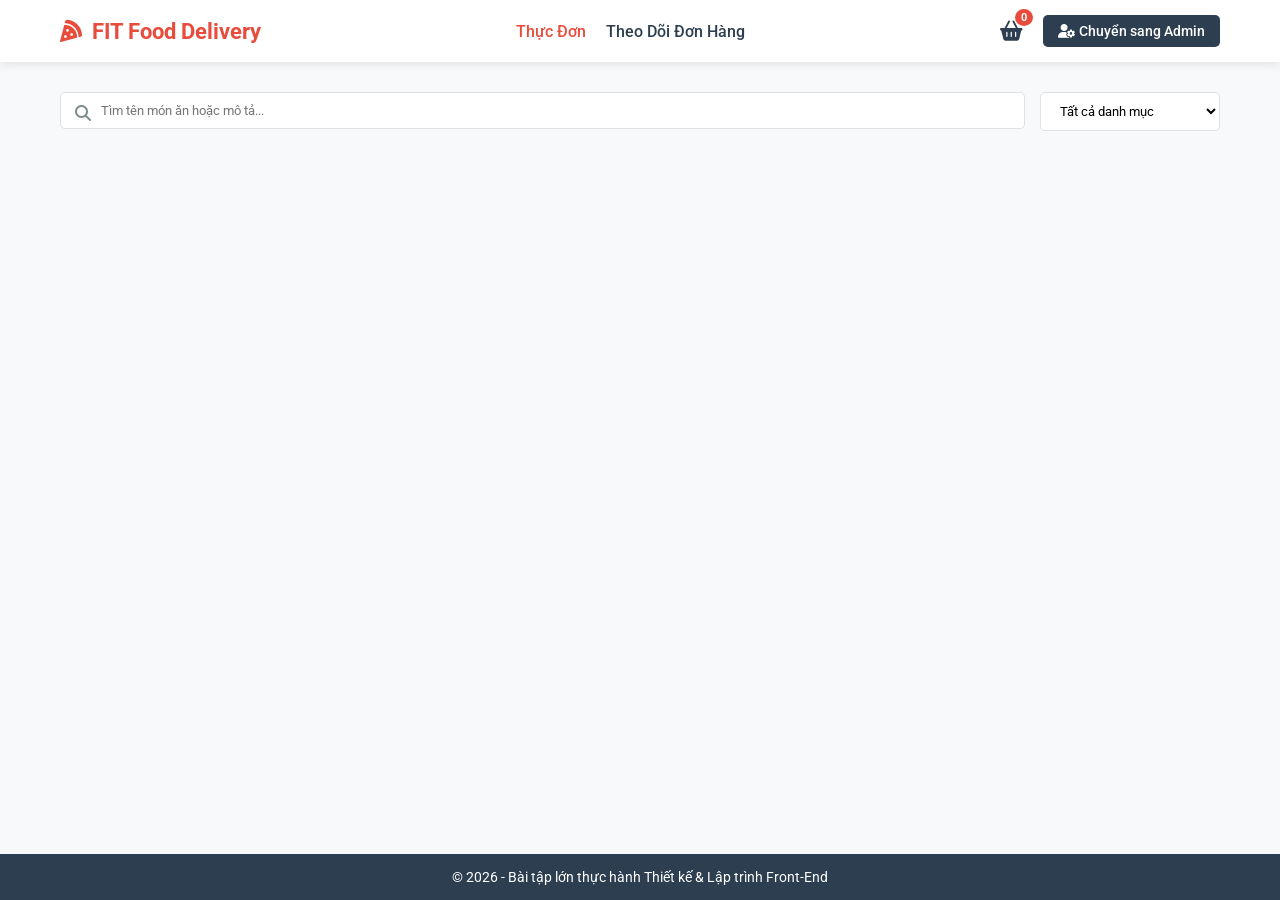
<file: index.html>
<!DOCTYPE html>
<html lang="vi">
<head>
    <meta charset="UTF-8">
    <meta name="viewport" content="width=device-width, initial-scale=1.0">
    <title>Hệ Thống Đặt Món Ăn Trực Tuyến - Báo Cáo BTL</title>
    <link href="https://fonts.googleapis.com/css2?family=Roboto:wght@300;400;500;700&display=swap" rel="stylesheet">
    <link rel="stylesheet" href="https://cdnjs.cloudflare.com/ajax/libs/font-awesome/6.4.0/css/all.min.css">
    
    <style>
        :root {
            --primary-color: #e74c3c;
            --primary-hover: #c0392b;
            --secondary-color: #2ecc71;
            --dark-color: #2c3e50;
            --light-bg: #f8f9fa;
            --white: #ffffff;
            --border-color: #dee2e6;
            --text-muted: #7f8c8d;
        }

        * {
            margin: 0;
            padding: 0;
            box-sizing: border-box;
            font-family: 'Roboto', sans-serif;
        }

        body {
            background-color: var(--light-bg);
            color: var(--dark-color);
            display: flex;
            flex-direction: column;
            min-height: 100vh;
        }

        /* Header Navigation */
        header {
            background-color: var(--white);
            box-shadow: 0 2px 10px rgba(0,0,0,0.1);
            position: sticky;
            top: 0;
            z-index: 1000;
        }

        .navbar {
            max-width: 1200px;
            margin: 0 auto;
            display: flex;
            justify-content: space-between;
            align-items: center;
            padding: 15px 20px;
        }

        .logo {
            font-size: 22px;
            font-weight: 700;
            color: var(--primary-color);
            text-decoration: none;
            display: flex;
            align-items: center;
            gap: 10px;
        }

        .nav-links {
            display: flex;
            gap: 20px;
            list-style: none;
        }

        .nav-links a {
            text-decoration: none;
            color: var(--dark-color);
            font-weight: 500;
            cursor: pointer;
            transition: color 0.2s;
        }

        .nav-links a:hover, .nav-links a.active {
            color: var(--primary-color);
        }

        .nav-buttons {
            display: flex;
            align-items: center;
            gap: 20px;
        }

        .cart-btn {
            position: relative;
            background: none;
            border: none;
            font-size: 20px;
            cursor: pointer;
            color: var(--dark-color);
        }

        .cart-badge {
            position: absolute;
            top: -10px;
            right: -10px;
            background-color: var(--primary-color);
            color: var(--white);
            font-size: 11px;
            padding: 2px 6px;
            border-radius: 50%;
            font-weight: bold;
        }

        .btn-toggle-role {
            background-color: var(--dark-color);
            color: var(--white);
            border: none;
            padding: 8px 15px;
            border-radius: 5px;
            cursor: pointer;
            font-size: 14px;
            font-weight: 500;
        }

        /* Main Content App Views */
        .app-view {
            display: none;
            max-width: 1200px;
            margin: 30px auto;
            padding: 0 20px;
            flex: 1;
            width: 100%;
        }

        .app-view.active {
            display: block;
        }

        /* Public - Trang chủ & Thực đơn */
        .search-filter-bar {
            display: flex;
            gap: 15px;
            margin-bottom: 30px;
            flex-wrap: wrap;
        }

        .search-input-wrap {
            flex: 1;
            position: relative;
            min-width: 250px;
        }

        .search-input-wrap input {
            width: 100%;
            padding: 10px 15px 10px 40px;
            border: 1px solid var(--border-color);
            border-radius: 5px;
            outline: none;
        }

        .search-input-wrap i {
            position: absolute;
            left: 15px;
            top: 13px;
            color: var(--text-muted);
        }

        .filter-select {
            padding: 10px 15px;
            border: 1px solid var(--border-color);
            border-radius: 5px;
            outline: none;
            background-color: var(--white);
            min-width: 180px;
        }

        .food-grid {
            display: grid;
            grid-template-columns: repeat(auto-fill, minmax(260px, 1fr));
            gap: 25px;
        }

        .food-card {
            background-color: var(--white);
            border-radius: 8px;
            overflow: hidden;
            box-shadow: 0 2px 8px rgba(0,0,0,0.06);
            border: 1px solid #f1f2f6;
            display: flex;
            flex-direction: column;
        }

        .food-card img {
            width: 100%;
            height: 180px;
            object-fit: cover;
        }

        .food-body {
            padding: 15px;
            display: flex;
            flex-direction: column;
            flex: 1;
        }

        .food-tag {
            background-color: #edf2f7;
            color: #4a5568;
            font-size: 11px;
            padding: 3px 8px;
            border-radius: 4px;
            align-self: flex-start;
            margin-bottom: 10px;
            font-weight: 500;
        }

        .food-title {
            font-size: 16px;
            font-weight: 700;
            margin-bottom: 8px;
        }

        .food-text {
            font-size: 13px;
            color: var(--text-muted);
            margin-bottom: 15px;
            line-height: 1.4;
            flex: 1;
        }

        .food-price-action {
            display: flex;
            justify-content: space-between;
            align-items: center;
            margin-top: auto;
        }

        .card-price {
            font-weight: 700;
            color: var(--primary-color);
            font-size: 16px;
        }

        .btn-add-cart {
            background-color: var(--primary-color);
            color: var(--white);
            border: none;
            padding: 8px 12px;
            border-radius: 5px;
            cursor: pointer;
            font-weight: 500;
            font-size: 13px;
        }

        .btn-add-cart:hover {
            background-color: var(--primary-hover);
        }

        /* Public - Giỏ hàng & Thanh toán */
        .cart-container {
            display: grid;
            grid-template-columns: 2fr 1fr;
            gap: 30px;
        }

        @media (max-width: 768px) {
            .cart-container { grid-template-columns: 1fr; }
        }

        .panel {
            background-color: var(--white);
            border-radius: 8px;
            padding: 20px;
            box-shadow: 0 2px 8px rgba(0,0,0,0.05);
        }

        .panel-title {
            font-size: 18px;
            margin-bottom: 20px;
            border-bottom: 1px solid var(--border-color);
            padding-bottom: 10px;
            display: flex;
            justify-content: space-between;
        }

        .cart-table {
            width: 100%;
            border-collapse: collapse;
        }

        .cart-table th, .cart-table td {
            padding: 12px;
            text-align: left;
            border-bottom: 1px solid var(--border-color);
        }

        .qty-controls {
            display: flex;
            align-items: center;
            gap: 10px;
        }

        .btn-qty {
            background-color: #e2e8f0;
            border: none;
            width: 25px;
            height: 25px;
            border-radius: 4px;
            cursor: pointer;
        }

        .btn-delete-item {
            color: var(--primary-color);
            background: none;
            border: none;
            cursor: pointer;
        }

        .form-group {
            margin-bottom: 15px;
        }

        .form-group label {
            display: block;
            margin-bottom: 5px;
            font-size: 14px;
            font-weight: 500;
        }

        .form-group input, .form-group textarea {
            width: 100%;
            padding: 10px;
            border: 1px solid var(--border-color);
            border-radius: 5px;
            outline: none;
        }

        .error-msg {
            color: var(--primary-color);
            font-size: 12px;
            margin-top: 5px;
            display: none;
        }

        .summary-line {
            display: flex;
            justify-content: space-between;
            margin-bottom: 10px;
            font-size: 14px;
        }

        .btn-checkout {
            width: 100%;
            background-color: var(--secondary-color);
            color: var(--white);
            border: none;
            padding: 12px;
            border-radius: 5px;
            font-size: 16px;
            font-weight: bold;
            cursor: pointer;
            margin-top: 15px;
        }

        /* Public - Theo dõi đơn hàng */
        .order-tracking-card {
            background: var(--white);
            border-radius: 8px;
            padding: 20px;
            margin-bottom: 15px;
            box-shadow: 0 2px 5px rgba(0,0,0,0.05);
        }

        .badge-status {
            padding: 4px 10px;
            border-radius: 20px;
            font-size: 12px;
            font-weight: bold;
        }

        .status-pending { background-color: #ffeaa7; color: #d63031; }
        .status-shipping { background-color: #74b9ff; color: #0984e3; }
        .status-completed { background-color: #55efc4; color: #00b894; }
        .status-cancelled { background-color: #dfe6e9; color: #636e72; }

        /* Admin - Bảng điều khiển quản trị */
        .admin-layout {
            display: grid;
            grid-template-columns: 200px 1fr;
            gap: 30px;
        }

        @media (max-width: 768px) {
            .admin-layout { grid-template-columns: 1fr; }
        }

        .admin-sidebar {
            background-color: var(--white);
            border-radius: 8px;
            padding: 15px;
            box-shadow: 0 2px 5px rgba(0,0,0,0.05);
            height: fit-content;
        }

        .admin-menu {
            list-style: none;
            display: flex;
            flex-direction: column;
            gap: 10px;
        }

        .admin-menu li {
            padding: 10px;
            border-radius: 5px;
            cursor: pointer;
            font-weight: 500;
        }

        .admin-menu li.active, .admin-menu li:hover {
            background-color: var(--primary-color);
            color: var(--white);
        }

        .admin-subview {
            display: none;
        }

        .admin-subview.active {
            display: block;
        }

        .admin-table {
            width: 100%;
            border-collapse: collapse;
            background-color: var(--white);
            border-radius: 8px;
            overflow: hidden;
            box-shadow: 0 2px 5px rgba(0,0,0,0.05);
        }

        .admin-table th, .admin-table td {
            padding: 12px 15px;
            text-align: left;
            border-bottom: 1px solid var(--border-color);
        }

        .admin-table th {
            background-color: #f1f2f6;
        }

        .btn-action {
            padding: 5px 10px;
            border: none;
            border-radius: 4px;
            cursor: pointer;
            font-size: 12px;
            color: var(--white);
            margin-right: 5px;
        }

        .btn-edit { background-color: #f1c40f; }
        .btn-delete { background-color: #e74c3c; }

        .btn-global-add {
            background-color: var(--primary-color);
            color: var(--white);
            border: none;
            padding: 10px 15px;
            border-radius: 5px;
            cursor: pointer;
            margin-bottom: 15px;
            font-weight: bold;
        }

        /* Modal Sửa/Thêm món */
        .modal {
            display: none;
            position: fixed;
            top: 0; left: 0; width: 100%; height: 100%;
            background-color: rgba(0,0,0,0.5);
            justify-content: center;
            align-items: center;
            z-index: 2000;
        }

        .modal-content {
            background-color: var(--white);
            padding: 25px;
            border-radius: 8px;
            width: 100%;
            max-width: 500px;
        }

        .modal-footer {
            display: flex;
            justify-content: flex-end;
            gap: 10px;
            margin-top: 20px;
        }

        /* Footer */
        footer {
            background-color: var(--dark-color);
            color: var(--white);
            text-align: center;
            padding: 15px;
            margin-top: auto;
            font-size: 14px;
        }
    </style>
</head>
<body>

    <header>
        <div class="navbar">
            <a onclick="switchView('public-menu')" class="logo"><i class="fa-solid fa-pizza-slice"></i> FIT Food Delivery</a>
            
            <ul class="nav-links">
                <li><a id="lnk-menu" onclick="switchView('public-menu')" class="active">Thực Đơn</a></li>
                <li><a id="lnk-tracking" onclick="switchView('public-tracking')">Theo Dõi Đơn Hàng</a></li>
            </ul>

            <div class="nav-buttons">
                <button class="cart-btn" onclick="switchView('public-cart')">
                    <i class="fa-solid fa-basket-shopping"></i>
                    <span class="cart-badge" id="cartCountGlobal">0</span>
                </button>
                <button class="btn-toggle-role" id="btnRoleToggle" onclick="toggleRole()">
                    <i class="fa-solid fa-user-gear"></i> Chuyển sang Admin
                </button>
            </div>
        </div>
    </header>

    <div id="public-menu" class="app-view active">
        <div class="search-filter-bar">
            <div class="search-input-wrap">
                <i class="fa-solid fa-magnifying-glass"></i>
                <input type="text" id="custSearchInput" placeholder="Tìm tên món ăn hoặc mô tả..." oninput="filterFoodMenu()">
            </div>
            <select class="filter-select" id="custCategorySelect" onchange="filterFoodMenu()">
                <option value="all">Tất cả danh mục</option>
                <option value="Món chính">Món chính</option>
                <option value="Khai vị">Khai vị</option>
                <option value="Đồ uống">Đồ uống</option>
            </select>
        </div>
        <div class="food-grid" id="publicFoodGrid">
            </div>
    </div>

    <div id="public-cart" class="app-view">
        <div class="cart-container">
            <div class="panel">
                <h3 class="panel-title">Món ăn đã chọn</h3>
                <table class="cart-table">
                    <thead>
                        <tr>
                            <th>Món ăn</th>
                            <th>Đơn giá</th>
                            <th>Số lượng</th>
                            <th>Tổng cộng</th>
                            <th>Hành động</th>
                        </tr>
                    </thead>
                    <tbody id="cartTableBody">
                        </tbody>
                </table>
            </div>

            <div class="panel">
                <h3 class="panel-title">Thông tin giao hàng & Thanh toán</h3>
                <form id="checkoutForm" onsubmit="event.preventDefault(); validateAndCheckout();">
                    <div class="form-group">
                        <label>Họ và tên *</label>
                        <input type="text" id="orderName" placeholder="Nhập tên người nhận">
                        <span class="error-msg" id="err-name">Vui lòng điền họ tên hợp lệ.</span>
                    </div>
                    <div class="form-group">
                        <label>Số điện thoại *</label>
                        <input type="text" id="orderPhone" placeholder="Nhập số điện thoại liên hệ">
                        <span class="error-msg" id="err-phone">Số điện thoại phải từ 9-11 số.</span>
                    </div>
                    <div class="form-group">
                        <label>Địa chỉ nhận hàng *</label>
                        <textarea id="orderAddress" rows="3" placeholder="Ghi chi tiết số nhà, tên đường, quận/huyện..."></textarea>
                        <span class="error-msg" id="err-address">Vui lòng nhập địa chỉ giao hàng cụ thể.</span>
                    </div>

                    <div style="margin-top: 20px; border-top: 1px solid var(--border-color); padding-top: 15px;">
                        <div class="summary-line"><span>Tạm tính:</span><span id="txt-subtotal">0 đ</span></div>
                        <div class="summary-line"><span>Phí giao hàng:</span><span id="txt-shipping">15.000 đ</span></div>
                        <div class="summary-line" style="font-weight:bold; font-size:16px; color:var(--primary-color);">
                            <span>Tổng tiền:</span><span id="txt-total">0 đ</span>
                        </div>
                    </div>
                    <button type="submit" class="btn-checkout"><i class="fa-solid fa-money-check-dollar"></i> Xác Nhận Đặt Hàng</button>
                </form>
            </div>
        </div>
    </div>

    <div id="public-tracking" class="app-view">
        <h2 style="margin-bottom: 20px;"><i class="fa-solid fa-clock-rotate-left"></i> Lịch sử đơn hàng của bạn</h2>
        <div id="orderTrackingList">
            </div>
    </div>

    <div id="admin-dashboard" class="app-view">
        <div class="admin-layout">
            <aside class="admin-sidebar">
                <ul class="admin-menu">
                    <li id="menu-item-foods" class="active" onclick="switchAdminTab('foods')"><i class="fa-solid fa-utensils"></i> Quản lý món</li>
                    <li id="menu-item-orders" onclick="switchAdminTab('orders')"><i class="fa-solid fa-file-invoice-dollar"></i> Đơn hàng</li>
                </ul>
            </aside>

            <main class="panel" style="overflow-x: auto;">
                <div id="admin-subview-foods" class="admin-subview active">
                    <div style="display:flex; justify-content: space-between; align-items:center; margin-bottom: 15px;">
                        <h3>Danh mục món ăn hệ thống</h3>
                        <button class="btn-global-add" onclick="openFoodModal('add')"><i class="fa-solid fa-plus"></i> Thêm món mới</button>
                    </div>
                    <table class="admin-table">
                        <thead>
                            <tr>
                                <th>Ảnh</th>
                                <th>Tên món</th>
                                <th>Danh mục</th>
                                <th>Giá bán</th>
                                <th>Thao tác</th>
                            </tr>
                        </thead>
                        <tbody id="adminFoodTableBody">
                            </tbody>
                    </table>
                </div>

                <div id="admin-subview-orders" class="admin-subview">
                    <h3 style="margin-bottom: 15px;">Danh sách xử lý đơn hàng</h3>
                    <table class="admin-table">
                        <thead>
                            <tr>
                                <th>Mã ĐH</th>
                                <th>Khách hàng</th>
                                <th>Thông tin đơn</th>
                                <th>Tổng tiền</th>
                                <th>Trạng thái</th>
                                <th>Cập nhật</th>
                            </tr>
                        </thead>
                        <tbody id="adminOrderTableBody">
                            </tbody>
                    </table>
                </div>
            </main>
        </div>
    </div>

    <div class="modal" id="foodModal">
        <div class="modal-content">
            <h3 id="modalTitle" style="margin-bottom: 15px;">Thêm món ăn</h3>
            <input type="hidden" id="modalFoodId">
            <div class="form-group">
                <label>Tên món ăn</label>
                <input type="text" id="modalFoodName" required>
            </div>
            <div class="form-group">
                <label>Danh mục</label>
                <select id="modalFoodCategory" class="filter-select" style="width:100%">
                    <option value="Món chính">Món chính</option>
                    <option value="Khai vị">Khai vị</option>
                    <option value="Đồ uống">Đồ uống</option>
                </select>
            </div>
            <div class="form-group">
                <label>Giá bán (VNĐ)</label>
                <input type="number" id="modalFoodPrice" required>
            </div>
            <div class="form-group">
                <label>Đường dẫn hình ảnh (URL)</label>
                <input type="text" id="modalFoodImage" placeholder="https://example.com/image.jpg">
            </div>
            <div class="form-group">
                <label>Mô tả ngắn</label>
                <textarea id="modalFoodDesc" rows="3"></textarea>
            </div>
            <div class="modal-footer">
                <button class="btn-toggle-role" style="background-color: #7f8c8d;" onclick="closeFoodModal()">Hủy</button>
                <button class="btn-global-add" style="margin-bottom:0;" onclick="saveFoodForm()">Lưu lại</button>
            </div>
        </div>
    </div>

    <footer>
        <p>© 2026 - Bài tập lớn thực hành Thiết kế & Lập trình Front-End</p>
    </footer>

    <script>
        // --- 1. CẤU HÌNH & DỮ LIỆU ĐẦU VÀO ---
        // Bạn có thể thay link MockAPI của bạn vào 2 biến dưới đây để đồng bộ trực tuyến đám mây
        const API_FOODS_URL = "https://6a4288d07602860e65219e9a.mockapi.io/foods";
        const API_ORDERS_URL = "https://6a4288d07602860e65219e9a.mockapi.io/order";

        let foods = []; 
        let orders = []; 
        let cart = [];   
        let currentRole = 'public'; // 'public' hoặc 'admin'

        // --- 2. KHỞI CHẠY KHI TẢI TRANG ---
        window.addEventListener("DOMContentLoaded", async () => {
            await loadDataFromAPI();
            updateCartGlobalCount();
        });

        async function loadDataFromAPI() {
            try {
                let resF = await fetch(API_FOODS_URL);
                foods = resF.ok ? await resF.json() : defaultFoods;
            } catch { foods = defaultFoods; }

            try {
                let resO = await fetch(API_ORDERS_URL);
                orders = resO.ok ? await resO.json() : defaultOrders;
            } catch { orders = defaultOrders; }

            renderPublicMenu(foods);
            renderAdminFoods();
            renderAdminOrders();
            renderOrderTracking();
        }

        // --- 3. LOGIC ROUTING ĐIỀU HƯỚNG MÀN HÌNH ---
        function switchView(viewId) {
            document.querySelectorAll('.app-view').forEach(view => view.classList.remove('active'));
            document.getElementById(viewId).classList.add('active');
            
            // Đồng bộ thanh menu active linh hoạt
            document.getElementById('lnk-menu').classList.remove('active');
            document.getElementById('lnk-tracking').classList.remove('active');
            
            if(viewId === 'public-menu') document.getElementById('lnk-menu').classList.add('active');
            if(viewId === 'public-tracking') document.getElementById('lnk-tracking').classList.add('active');
        }

        function toggleRole() {
            if (currentRole === 'public') {
                currentRole = 'admin';
                document.getElementById('btnRoleToggle').innerHTML = '<i class="fa-solid fa-earth-asia"></i> Chuyển về Khách';
                switchView('admin-dashboard');
            } else {
                currentRole = 'public';
                document.getElementById('btnRoleToggle').innerHTML = '<i class="fa-solid fa-user-gear"></i> Chuyển sang Admin';
                switchView('public-menu');
            }
        }

        function switchAdminTab(tabName) {
            document.getElementById('menu-item-foods').classList.remove('active');
            document.getElementById('menu-item-orders').classList.remove('active');
            document.getElementById('admin-subview-foods').classList.remove('active');
            document.getElementById('admin-subview-orders').classList.remove('active');

            document.getElementById(`menu-item-${tabName}`).classList.add('active');
            document.getElementById(`admin-subview-${tabName}`).classList.add('active');
        }

        // --- 4. CHỨC NĂNG DÀNH CHO KHÁCH HÀNG (PUBLIC) ---
        function renderPublicMenu(data) {
            const grid = document.getElementById("publicFoodGrid");
            if(data.length === 0) {
                grid.innerHTML = `<div style="grid-column:1/-1; text-align:center; padding:50px; color:var(--text-muted);">Không tìm thấy sản phẩm phù hợp.</div>`;
                return;
            }
            grid.innerHTML = data.map(item => `
                <div class="food-card">
                    <img src="${item.image || 'https://via.placeholder.com/300x180?text=No+Image'}" alt="${item.name}">
                    <div class="food-body">
                        <span class="food-tag">${item.category}</span>
                        <h4 class="food-title">${item.name}</h4>
                        <p class="food-text">${item.description || 'Món ăn đậm đà, chuẩn vị thơm ngon, được chế biến từ nguyên liệu sạch hằng ngày.'}</p>
                        <div class="food-price-action">
                            <span class="card-price">${Number(item.price).toLocaleString('vi-VN')} đ</span>
                            <button class="btn-add-cart" onclick="addToCart('${item.id}')"><i class="fa-solid fa-cart-plus"></i> Chọn</button>
                        </div>
                    </div>
                </div>
            `).join('');
        }

        function filterFoodMenu() {
            const searchVal = document.getElementById("custSearchInput").value.toLowerCase();
            const catVal = document.getElementById("custCategorySelect").value;
            
            let filtered = foods.filter(item => {
                let matchSearch = item.name.toLowerCase().includes(searchVal) || (item.description && item.description.toLowerCase().includes(searchVal));
                let matchCat = catVal === 'all' || item.category === catVal;
                return matchSearch && matchCat;
            });
            renderPublicMenu(filtered);
        }

        function addToCart(id) {
            let p = foods.find(x => x.id === id);
            let inCart = cart.find(x => x.id === id);
            if(inCart) {
                inCart.qty++;
            } else {
                cart.push({...p, qty: 1});
            }
            updateCartGlobalCount();
            renderCartTable();
        }

        function updateCartGlobalCount() {
            let totalQty = cart.reduce((s, x) => s + x.qty, 0);
            document.getElementById("cartCountGlobal").textContent = totalQty;
        }

        function changeQty(id, delta) {
            let inCart = cart.find(x => x.id === id);
            if(inCart) {
                inCart.qty += delta;
                if(inCart.qty <= 0) cart = cart.filter(x => x.id !== id);
            }
            updateCartGlobalCount();
            renderCartTable();
        }

        function removeCartItem(id) {
            cart = cart.filter(x => x.id !== id);
            updateCartGlobalCount();
            renderCartTable();
        }

        function renderCartTable() {
            const tbody = document.getElementById("cartTableBody");
            if(cart.length === 0) {
                tbody.innerHTML = `<tr><td colspan="5" style="text-align:center; color:var(--text-muted); padding:30px;">Giỏ hàng của bạn đang trống! Hãy chọn món ăn.</td></tr>`;
                document.getElementById("txt-subtotal").textContent = "0 đ";
                document.getElementById("txt-total").textContent = "0 đ";
                return;
            }
            tbody.innerHTML = cart.map(item => `
                <tr>
                    <td><strong>${item.name}</strong></td>
                    <td>${Number(item.price).toLocaleString('vi-VN')} đ</td>
                    <td>
                        <div class="qty-controls">
                            <button class="btn-qty" onclick="changeQty('${item.id}', -1)">-</button>
                            <span>${item.qty}</span>
                            <button class="btn-qty" onclick="changeQty('${item.id}', 1)">+</button>
                        </div>
                    </td>
                    <td>${Number(item.price * item.qty).toLocaleString('vi-VN')} đ</td>
                    <td><button class="btn-delete-item" onclick="removeCartItem('${item.id}')"><i class="fa-solid fa-trash-can"></i></button></td>
                </tr>
            `).join('');

            let subtotal = cart.reduce((s, x) => s + (x.price * x.qty), 0);
            let total = subtotal + 15000;
            document.getElementById("txt-subtotal").textContent = subtotal.toLocaleString('vi-VN') + " đ";
            document.getElementById("txt-total").textContent = total.toLocaleString('vi-VN') + " đ";
        }

        // BIỂU MẪU KIỂM TRA ĐẦU VÀO (INPUT VALIDATION) KHI ĐẶT HÀNG
        function validateAndCheckout() {
            if(cart.length === 0) { alert("Giỏ hàng của bạn trống rỗng."); return;}
            
            let name = document.getElementById("orderName").value.trim();
            let phone = document.getElementById("orderPhone").value.trim();
            let address = document.getElementById("orderAddress").value.trim();
            let isValid = true;

            if(name.length < 2) { document.getElementById("err-name").style.display="block"; isValid=false; }
            else { document.getElementById("err-name").style.display="none"; }

            let phoneRegex = /^[0-9]{9,11}$/;
            if(!phoneRegex.test(phone)) { document.getElementById("err-phone").style.display="block"; isValid=false; }
            else { document.getElementById("err-phone").style.display="none"; }

            if(address.length < 8) { document.getElementById("err-address").style.display="block"; isValid=false; }
            else { document.getElementById("err-address").style.display="none"; }

            if(!isValid) return;

            // Xử lý tạo đơn mới
            let itemSummary = cart.map(x => `${x.name} x${x.qty}`).join(", ");
            let subtotal = cart.reduce((s, x) => s + (x.price * x.qty), 0);
            
            let newOrder = {
                id: String(Date.now()).slice(-4),
                customerName: name,
                phone: phone,
                address: address,
                items: itemSummary,
                total: subtotal + 15000,
                status: "Pending" // Mặc định: Chờ xử lý
            };

            orders.unshift(newOrder); // Đưa lên đầu danh sách
            alert("🎉 Đặt hàng thành công! Trạng thái: Chờ nhà hàng phê duyệt.");
            
            // Xóa sạch form & giỏ hàng
            cart = [];
            document.getElementById("checkoutForm").reset();
            updateCartGlobalCount();
            renderCartTable();
            
            // Cập nhật lại các bảng dữ liệu
            renderAdminOrders();
            renderOrderTracking();
            switchView('public-tracking');
        }

        function renderOrderTracking() {
            const list = document.getElementById("orderTrackingList");
            if(orders.length === 0) {
                list.innerHTML = `<p style="color:var(--text-muted);">Bạn chưa có lịch sử đặt hàng nào.</p>`;
                return;
            }
            list.innerHTML = orders.map(ord => `
                <div class="order-tracking-card">
                    <div style="display:flex; justify-content:space-between; align-items:center; margin-bottom:10px;">
                        <strong>Mã Đơn Hàng: #${ord.id}</strong>
                        <span class="badge-status ${ord.status==='Pending'?'status-pending':ord.status==='Shipping'?'status-shipping':ord.status==='Completed'?'status-completed':'status-cancelled'}">
                            ${ord.status==='Pending'?'Chờ xử lý':ord.status==='Shipping'?'Đang giao':ord.status==='Completed'?'Đã giao':'Đã hủy'}
                        </span>
                    </div>
                    <p style="font-size:14px; margin-bottom:5px;"><strong>Món ăn:</strong> ${ord.items}</p>
                    <p style="font-size:14px; margin-bottom:5px;"><strong>Địa chỉ nhận:</strong> ${ord.address}</p>
                    <p style="font-size:14px; font-weight:bold; color:var(--primary-color);">Tổng thanh toán: ${Number(ord.total).toLocaleString('vi-VN')} đ</p>
                </div>
            `).join('');
        }


        // --- 5. CHỨC NĂNG DÀNH CHO QUẢN TRỊ VIÊN (ADMIN) ---
        function renderAdminFoods() {
            const tbody = document.getElementById("adminFoodTableBody");
            tbody.innerHTML = foods.map(item => `
                <tr>
                    <td><img src="${item.image || 'https://via.placeholder.com/50'}" style="width:50px; height:40px; object-fit:cover; border-radius:4px;"></td>
                    <td><strong>${item.name}</strong></td>
                    <td>${item.category}</td>
                    <td>${Number(item.price).toLocaleString('vi-VN')} đ</td>
                    <td>
                        <button class="btn-action btn-edit" onclick="openFoodModal('edit', '${item.id}')"><i class="fa-solid fa-pen"></i> Sửa</button>
                        <button class="btn-action btn-delete" onclick="deleteFood('${item.id}')"><i class="fa-solid fa-trash"></i> Xóa</button>
                    </td>
                </tr>
            `).join('');
        }

        function renderAdminOrders() {
            const tbody = document.getElementById("adminOrderTableBody");
            tbody.innerHTML = orders.map(ord => `
                <tr>
                    <td><strong>#${ord.id}</strong></td>
                    <td>
                        <div><strong>${ord.customerName}</strong></div>
                        <div style="font-size:12px; color:var(--text-muted);">${ord.phone}</div>
                    </td>
                    <td style="font-size:13px; max-width:250px;">
                        <div>${ord.items}</div>
                        <div style="font-size:11px; color:var(--text-muted);">${ord.address}</div>
                    </td>
                    <td style="color:var(--primary-color); font-weight:bold;">${Number(ord.total).toLocaleString('vi-VN')} đ</td>
                    <td>
                        <span class="badge-status ${ord.status==='Pending'?'status-pending':ord.status==='Shipping'?'status-shipping':ord.status==='Completed'?'status-completed':'status-cancelled'}">
                            ${ord.status==='Pending'?'Chờ xử lý':ord.status==='Shipping'?'Đang giao':ord.status==='Completed'?'Đã giao':'Đã hủy'}
                        </span>
                    </td>
                    <td>
                        <select onchange="updateOrderStatus('${ord.id}', this.value)" style="padding:4px; font-size:12px; border-radius:4px;">
                            <option value="Pending" ${ord.status==='Pending'?'selected':''}>Chờ xử lý</option>
                            <option value="Shipping" ${ord.status==='Shipping'?'selected':''}>Đang giao</option>
                            <option value="Completed" ${ord.status==='Completed'?'selected':''}>Đã giao</option>
                            <option value="Cancelled" ${ord.status==='Cancelled'?'selected':''}>Đủy đơn</option>
                        </select>
                    </td>
                </tr>
            `).join('');
        }

        function updateOrderStatus(orderId, newStatus) {
            let o = orders.find(x => x.id === orderId);
            if(o) {
                o.status = newStatus;
                renderAdminOrders();
                renderOrderTracking();
            }
        }

        function deleteFood(id) {
            if(confirm("Bạn chắc chắn muốn xóa món ăn này khỏi thực đơn?")) {
                foods = foods.filter(x => x.id !== id);
                renderAdminFoods();
                renderPublicMenu(foods);
            }
        }

        // ĐIỀU KHIỂN ĐÓNG MỞ MODAL THÊM/SỬA MÓN
        function openFoodModal(mode, id = null) {
            const modal = document.getElementById("foodModal");
            modal.style.display = "flex";
            if(mode === 'add') {
                document.getElementById("modalTitle").textContent = "Thêm món ăn mới";
                document.getElementById("modalFoodId").value = "";
                document.getElementById("modalFoodName").value = "";
                document.getElementById("modalFoodPrice").value = "";
                document.getElementById("modalFoodImage").value = "";
                document.getElementById("modalFoodDesc").value = "";
            } else {
                document.getElementById("modalTitle").textContent = "Cập nhật món ăn";
                let item = foods.find(x => x.id === id);
                if(item) {
                    document.getElementById("modalFoodId").value = item.id;
                    document.getElementById("modalFoodName").value = item.name;
                    document.getElementById("modalFoodCategory").value = item.category;
                    document.getElementById("modalFoodPrice").value = item.price;
                    document.getElementById("modalFoodImage").value = item.image;
                    document.getElementById("modalFoodDesc").value = item.description || "";
                }
            }
        }

        function closeFoodModal() {
            document.getElementById("foodModal").style.display = "none";
        }

        function saveFoodForm() {
            let id = document.getElementById("modalFoodId").value;
            let name = document.getElementById("modalFoodName").value.trim();
            let category = document.getElementById("modalFoodCategory").value;
            let price = Number(document.getElementById("modalFoodPrice").value);
            let image = document.getElementById("modalFoodImage").value.trim() || "https://images.unsplash.com/photo-1546069901-ba9599a7e63c?w=400";
            let description = document.getElementById("modalFoodDesc").value.trim();

            if(!name || !price) { alert("Vui lòng điền đủ Tên và Giá bán."); return; }

            if(id) { // Chế độ Sửa (Update)
                let item = foods.find(x => x.id === id);
                if(item) {
                    item.name = name;
                    item.category = category;
                    item.price = price;
                    item.image = image;
                    item.description = description;
                }
            } else { // Chế độ Thêm mới (Create)
                let newFood = {
                    id: String(Date.now()),
                    name, category, price, image, description
                };
                foods.push(newFood);
            }

            closeFoodModal();
            renderAdminFoods();
            renderPublicMenu(foods);
        }
    </script>
</body>
</html>
</file>
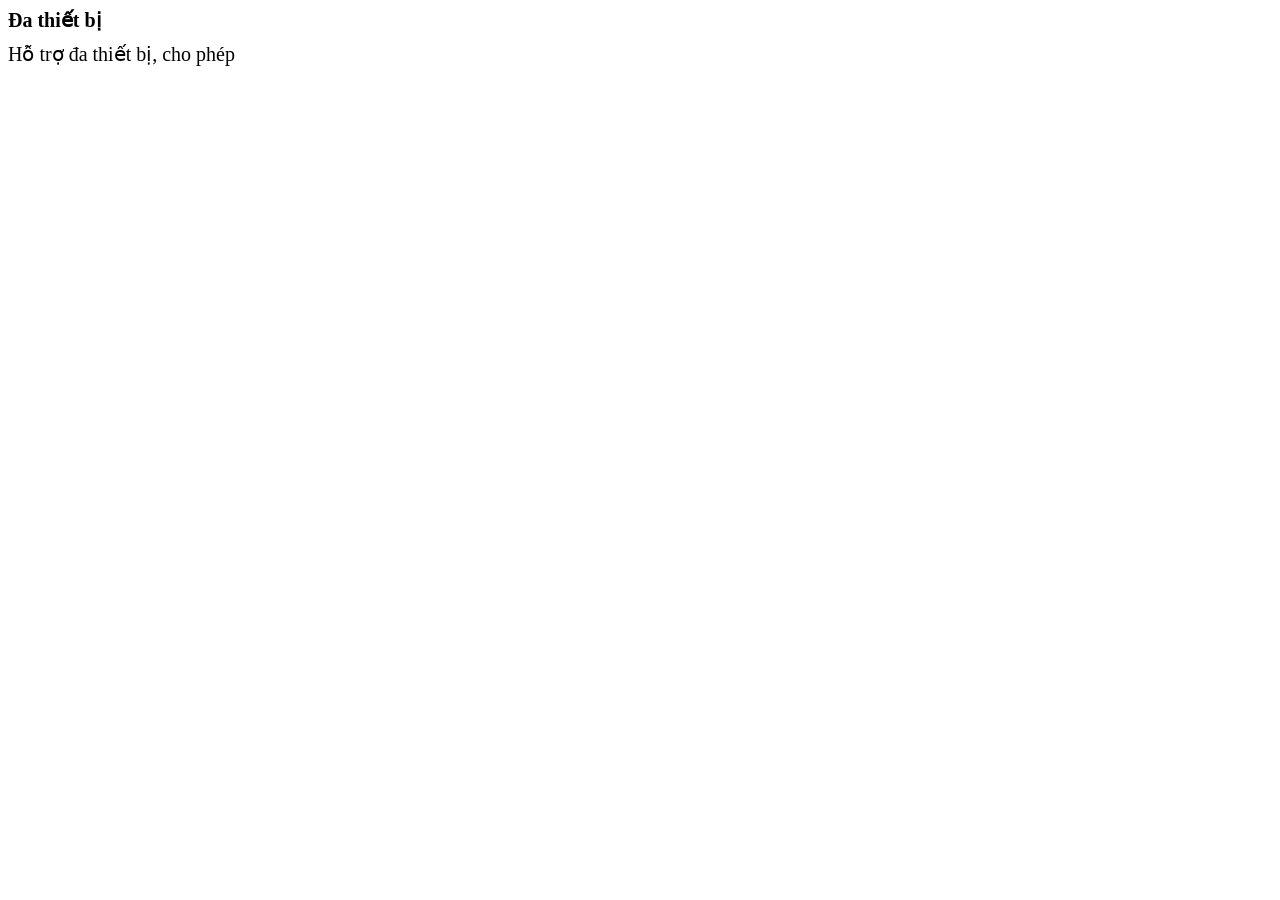
<file: buoicuoi.html>
<!DOCTYPE html>
<html lang="en">
<head>
    <meta charset="UTF-8">
    <meta name="viewport" content="width=device-width, initial-scale=1.0">
    <title>Document</title>
    <style>
        .card{
            box-sizing: border-box;
            backdrop-filter: blur(10px);
            background-color: white;
        
        }
        h2,p{margin: 0 0 10px;
        font-size: 20px;}
        
    </style>
</head>
<body>
    <div class="card">
        <h2>Đa thiết bị</h2>
        <p>Hỗ trợ đa thiết bị, cho phép</p>
        <p></p>
    </div>
</body>
</html>
</file>
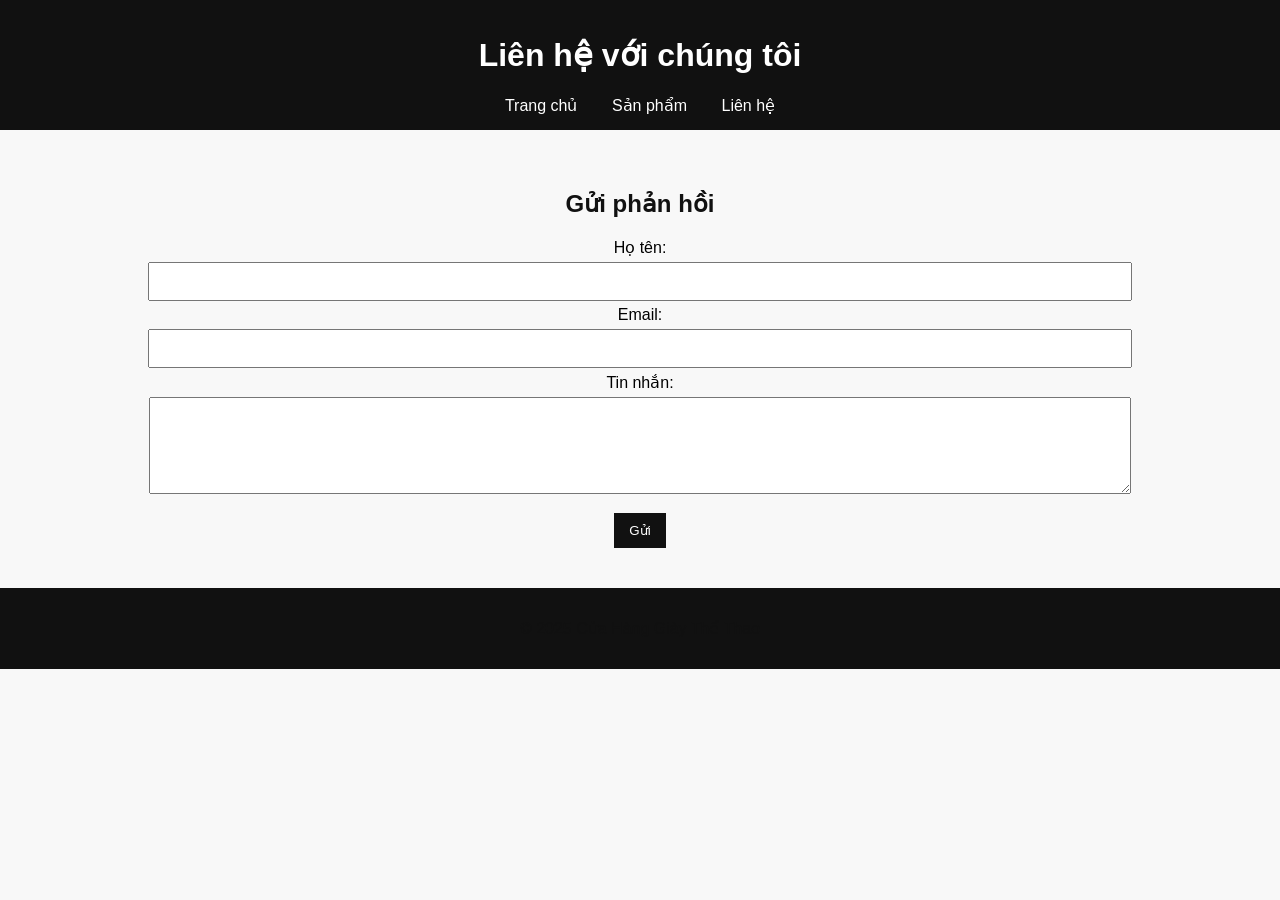
<file: contact.html>
<!DOCTYPE html>
<html lang="vi">
<head>
  <meta charset="UTF-8">
  <meta name="viewport" content="width=device-width, initial-scale=1.0">
  <title>Liên hệ</title>
  <link rel="stylesheet" href="css/style.css">
</head>
<body>
  <header>
    <h1>Liên hệ với chúng tôi</h1>
    <nav>
      <a href="index.html">Trang chủ</a>
      <a href="products.html">Sản phẩm</a>
      <a href="contact.html">Liên hệ</a>
    </nav>
  </header>

  <section class="contact-form">
    <h2>Gửi phản hồi</h2>
    <form>
      <label>Họ tên:</label><br>
      <input type="text" name="name" required><br>
      <label>Email:</label><br>
      <input type="email" name="email" required><br>
      <label>Tin nhắn:</label><br>
      <textarea name="message" rows="5"></textarea><br>
      <button type="submit">Gửi</button>
    </form>
  </section>

  <footer>
    <p>&copy; 2025 Cửa Hàng Giày Thể Thao</p>
  </footer>
</body>
</html>
</file>
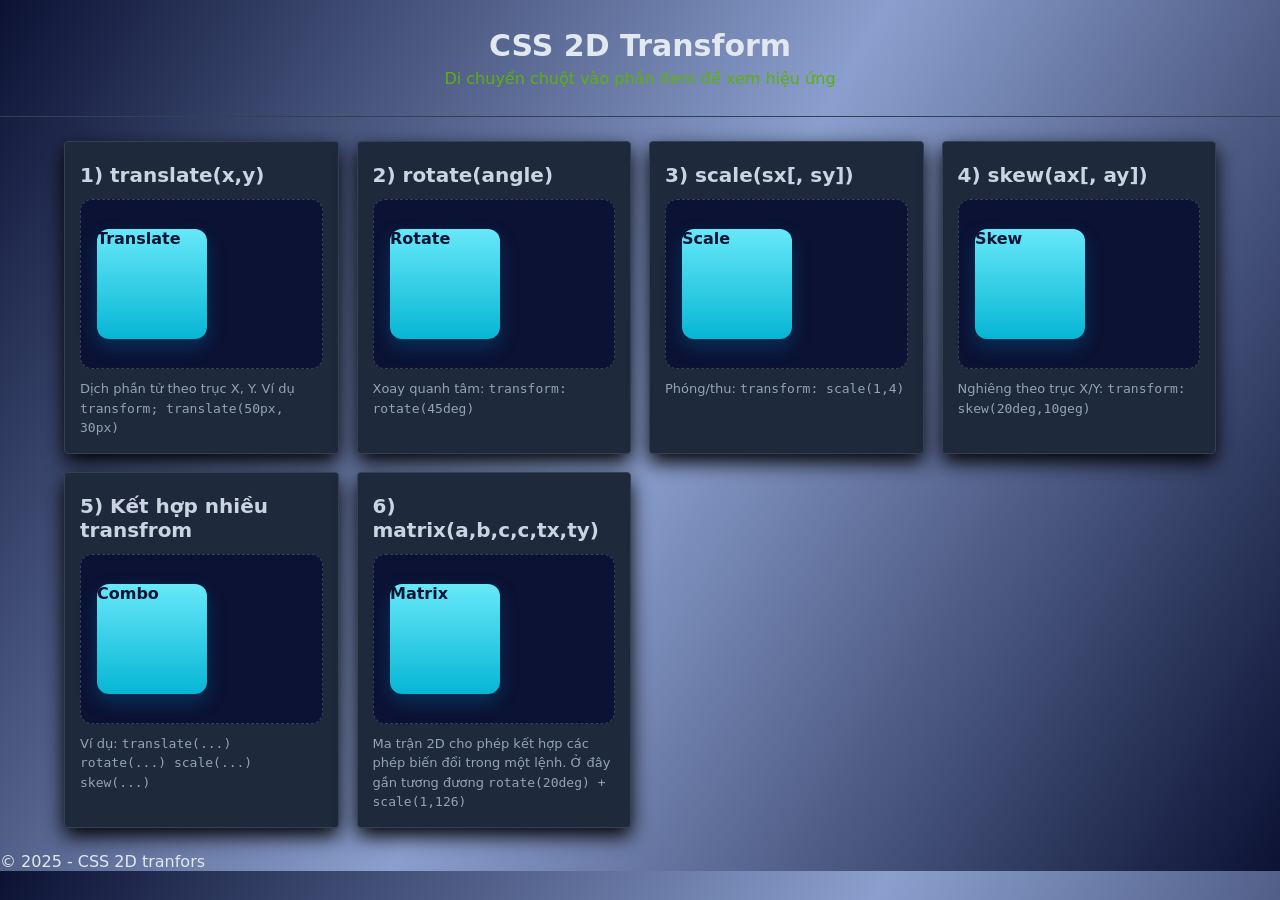
<file: css2d.html>
<!DOCTYPE html>
<html lang="en">
<head>
    <meta charset="UTF-8">
    <meta name="viewport" content="width=device-width, initial-scale=1.0">
    <title>Học CSS2D trong trang web</title>
    <link rel="stylesheet" href="css2d.css">
</head>
<body>
    <header>
        <h1>CSS 2D Transform</h1>
        <p>Di chuyển chuột vào phần item để xem hiệu ứng</p>
    </header>
    <section class="grid">
        <article class="card">
            <h2>1) translate(x,y)</h2>
            <div class="demo translate">
                <div class="box">Translate</div>
            </div>
            <div class="note">
                Dịch phần tử theo trục X, Y.
                Ví dụ <code>transform; translate(50px, 30px)</code>
            </div>
        </article>
        <article class="card">
            <h2>2) rotate(angle)</h2>
            <div class="demo rotate">
                <div class="box">Rotate</div>
            </div>
            <div class="note">
                Xoay quanh tâm: <code>transform: rotate(45deg)</code>
            </div>
        </article>
        <article class="card">
            <h2>3) scale(sx[, sy])</h2>
            <div class="demo scale">
                <div class="box">Scale</div>
            </div>
            <div class="note">
                Phóng/thu: <code>transform: scale(1,4)</code>
            </div>
        </article>
        <article class="card">
            <h2>4) skew(ax[, ay])</h2>
            <div class="demo skew">
                <div class="box">Skew</div>
            </div>
            <div class="note">
                Nghiêng theo trục X/Y: <code>transform: skew(20deg,10geg)</code>
            </div>
        </article>
        <article class="card">
            <h2>5) Kết hợp nhiều transfrom</h2>
            <div class="demo combo">
                <div class="box">Combo</div>
            </div>
            <div class="note">
                Ví dụ: <code>translate(...) rotate(...) scale(...) skew(...)</code>
            </div>
        </article>
        <article class="card">
            <h2>6) matrix(a,b,c,c,tx,ty)</h2>
            <div class="demo matrix">
                <div class="box">Matrix</div>
            </div>
            <div class="note">
                Ma trận 2D cho phép kết hợp các phép biến đổi trong một lệnh.
                Ở đây gần tương đương <code>rotate(20deg) + scale(1,126)</code>
            </div>
        </article>
    </section>
    <footer>
        &copy; 2025 - CSS 2D tranfors
    </footer>
</body>
</html>
</file>
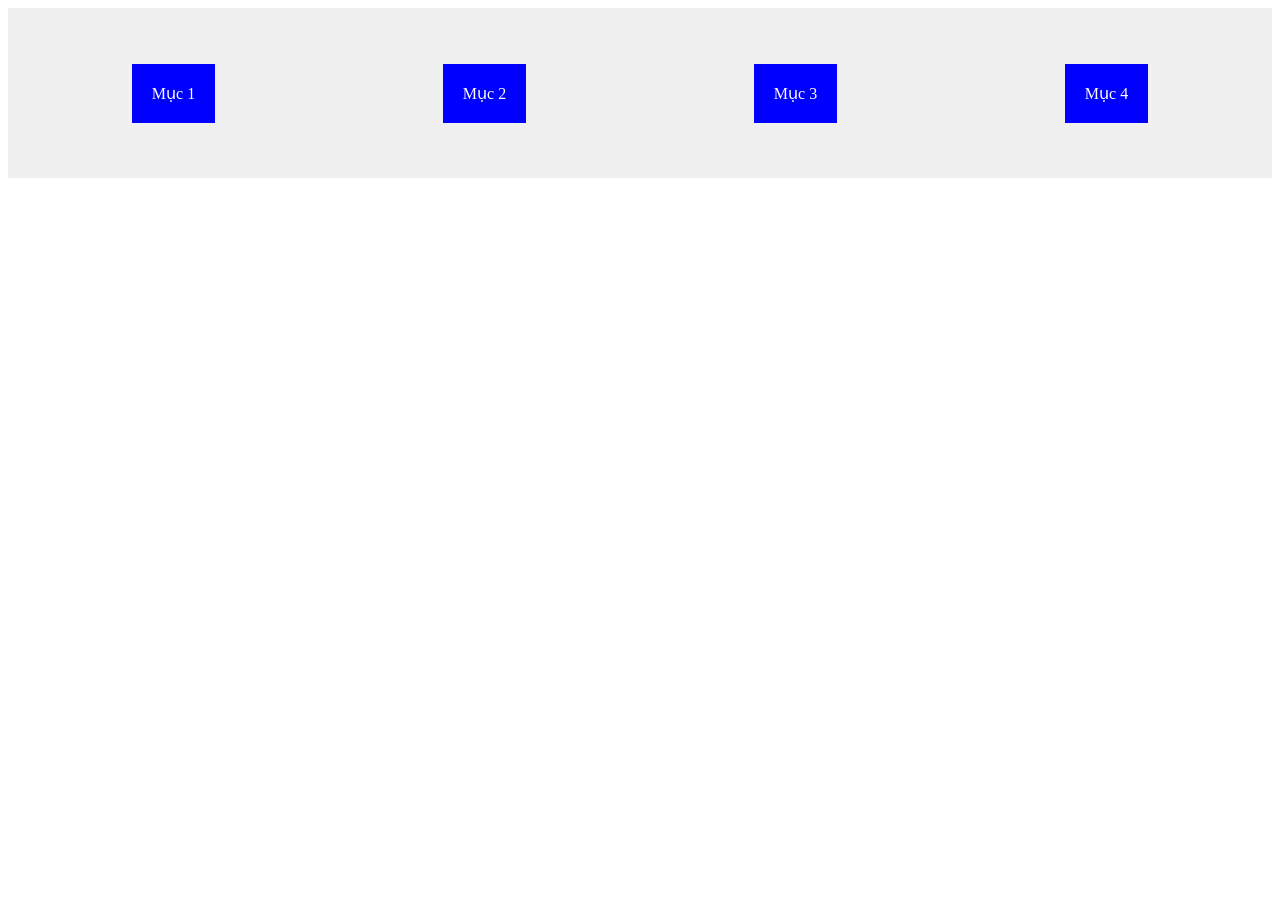
<file: flex.html>
<!DOCTYPE html>
<html lang="en">
<head>
    <meta charset="UTF-8">
    <meta name="viewport" content="width=device-width, initial-scale=1.0">
    <title>Học flex trong tranng web</title>
    <style>
        .flex-container{
            display: flex;
            justify-content: space-around;
            align-items: center;
            background-color: #f0f0f0;
            height: 150px;
            padding: 10px;
        }
        .flex-item{
            background-color: blue;
            color: white;
            padding: 20px;
            text-align: center;
        }
    </style>
</head>
<body>
    <div class="flex-container">
        <div class="flex-item">Mục 1</div>
        <div class="flex-item">Mục 2</div>
        <div class="flex-item">Mục 3</div>
        <div class="flex-item">Mục 4</div>
    </div>
</body>
</html>
</file>
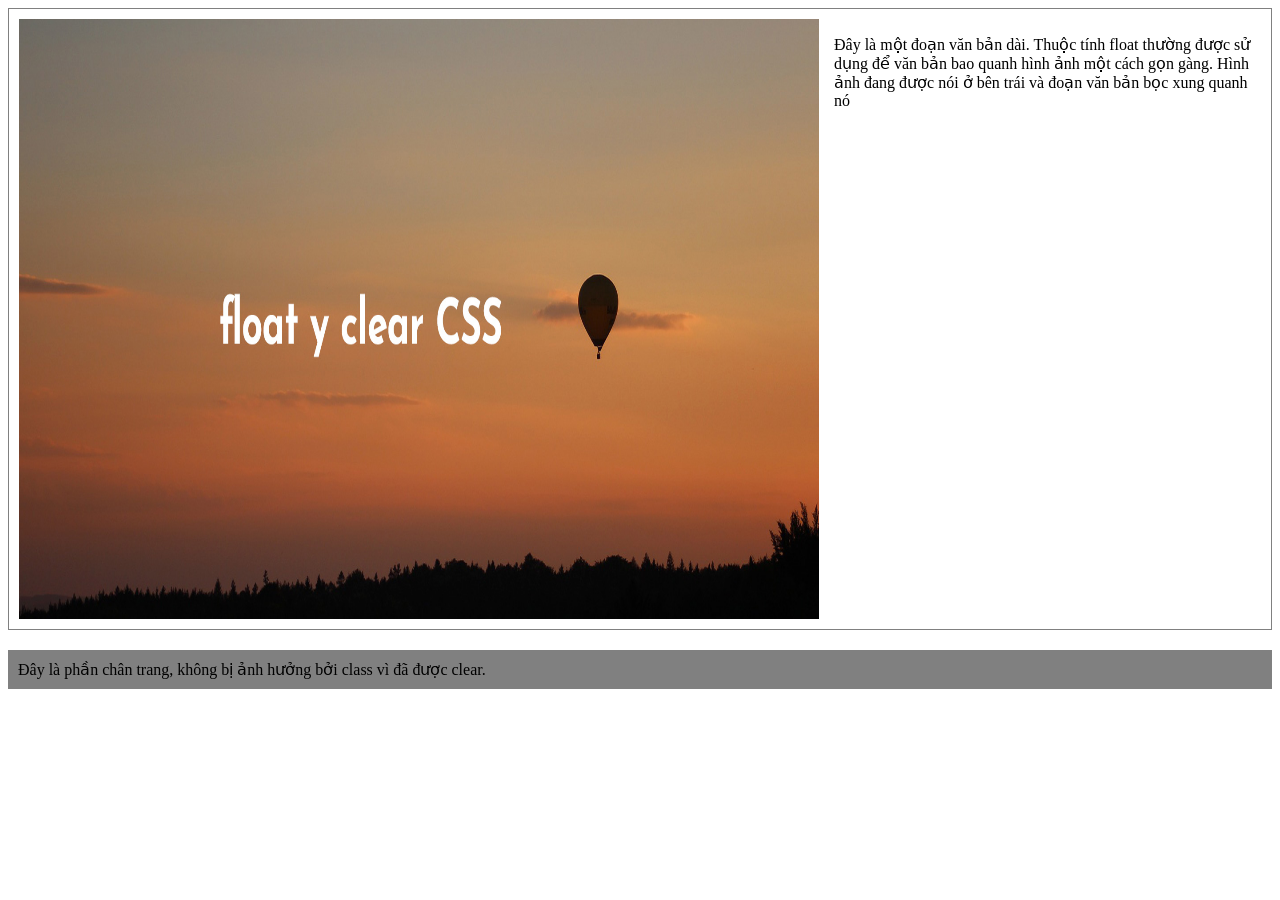
<file: float&clear.html>
<!DOCTYPE html>
<html lang="en">
<head>
    <meta charset="UTF-8">
    <meta name="viewport" content="width=device-width, initial-scale=1.0">
    <title>Học float và clear trong trang web</title>
    <style>
        .container{
            border: 1px solid grey;
            overflow: auto;
            padding: 10px;
        }
        .floated-image{
            float: left;
            width: 800px;
            height: 600px;
            margin-right: 15px;
        }
        .footer{
            clear: both;
            background-color: grey;
            margin-top: 20px;
            padding: 10px; 
        }
    </style>
</head>
<body>
    <div class="container">
        <img src="float.jpg" alt="Ảnh float" class="floated-image">
        <p>
            Đây là một đoạn văn bản dài. Thuộc tính float thường được sử dụng để văn bản 
            bao quanh hình ảnh một cách gọn gàng. Hình ảnh đang được nói ở bên trái 
            và đoạn văn bản bọc xung quanh nó
        </p>
    </div>
    <div class="footer">
        Đây là phần chân trang, không bị ảnh hưởng bởi class vì đã được clear.
    </div>
</body>
</html>
</file>
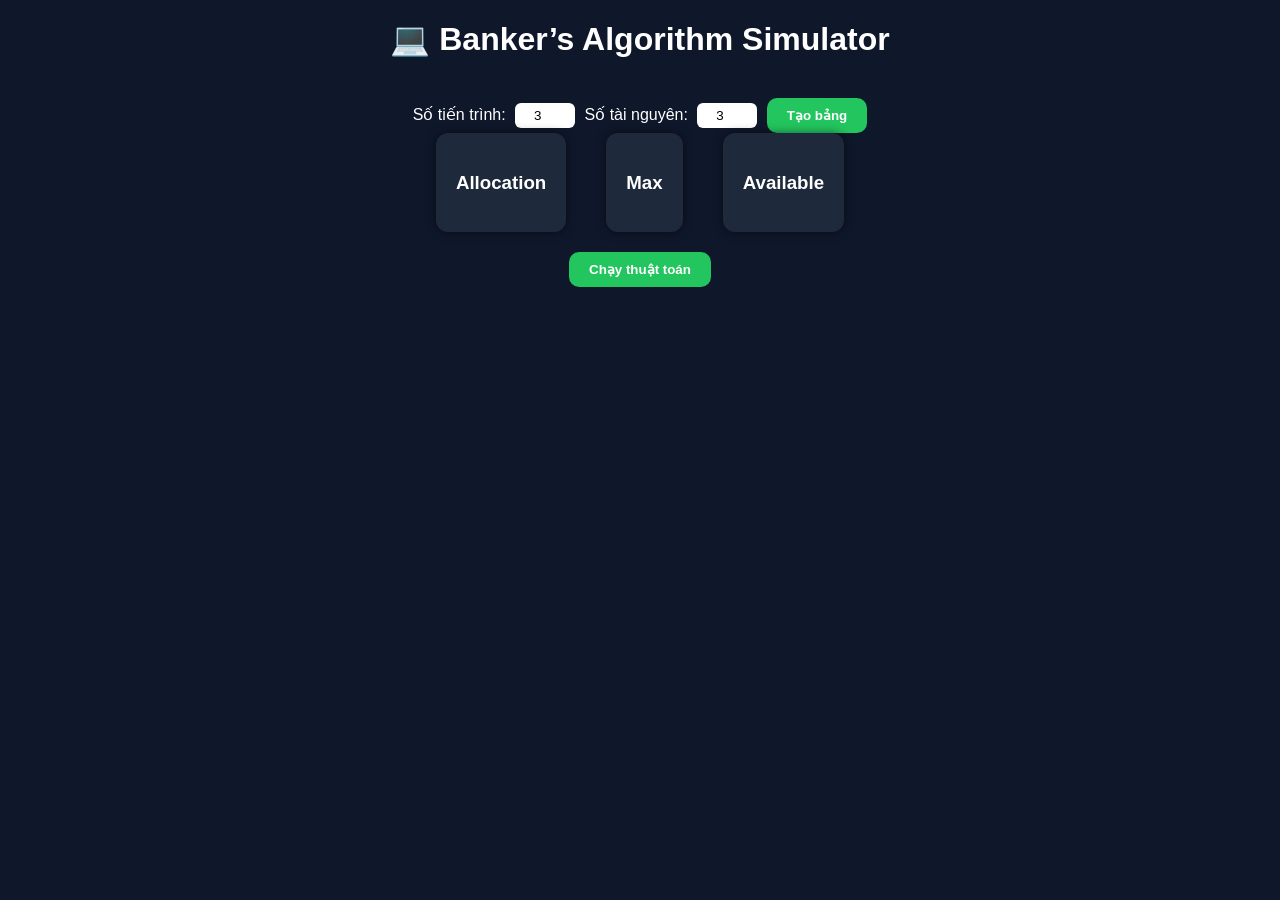
<file: nhom10.html>
<!DOCTYPE html>
<html lang="vi">
<head>
<meta charset="UTF-8">
<title>Banker's Algorithm Simulator</title>
<style>
    body {
        font-family: Arial;
        background: #0f172a;
        color: white;
        text-align: center;
    }
    h1 {
        margin: 20px;
    }
    .container {
        display: flex;
        justify-content: center;
        gap: 40px;
        flex-wrap: wrap;
    }
    .card {
        background: #1e293b;
        padding: 20px;
        border-radius: 12px;
        box-shadow: 0 0 10px rgba(0,0,0,0.5);
    }
    input {
        width: 50px;
        margin: 5px;
        padding: 5px;
        text-align: center;
        border-radius: 6px;
        border: none;
    }
    button {
        margin-top: 20px;
        padding: 10px 20px;
        border: none;
        border-radius: 10px;
        background: #22c55e;
        color: white;
        font-weight: bold;
        cursor: pointer;
    }
    button:hover {
        background: #16a34a;
    }
    .result {
        margin-top: 20px;
        font-size: 18px;
    }
</style>
</head>

<body>

<h1>💻 Banker’s Algorithm Simulator</h1>

<div>
    Số tiến trình: <input type="number" id="n" value="3">
    Số tài nguyên: <input type="number" id="m" value="3">
    <button onclick="generateTables()">Tạo bảng</button>
</div>

<div class="container">
    <div class="card">
        <h3>Allocation</h3>
        <div id="allocation"></div>
    </div>

    <div class="card">
        <h3>Max</h3>
        <div id="max"></div>
    </div>

    <div class="card">
        <h3>Available</h3>
        <div id="available"></div>
    </div>
</div>

<button onclick="runBanker()">Chạy thuật toán</button>

<div class="result" id="result"></div>

<script>
function generateTables() {
    let n = document.getElementById("n").value;
    let m = document.getElementById("m").value;

    let allocDiv = document.getElementById("allocation");
    let maxDiv = document.getElementById("max");
    let availDiv = document.getElementById("available");

    allocDiv.innerHTML = "";
    maxDiv.innerHTML = "";
    availDiv.innerHTML = "";

    for (let i = 0; i < n; i++) {
        let rowA = document.createElement("div");
        let rowM = document.createElement("div");

        for (let j = 0; j < m; j++) {
            rowA.innerHTML += `<input id="a${i}${j}" type="number" value="0">`;
            rowM.innerHTML += `<input id="m${i}${j}" type="number" value="0">`;
        }

        allocDiv.appendChild(rowA);
        maxDiv.appendChild(rowM);
    }

    for (let j = 0; j < m; j++) {
        availDiv.innerHTML += `<input id="av${j}" type="number" value="0">`;
    }
}

function runBanker() {
    let n = document.getElementById("n").value;
    let m = document.getElementById("m").value;

    let allocation = [];
    let max = [];
    let need = [];
    let available = [];

    for (let i = 0; i < n; i++) {
        allocation[i] = [];
        max[i] = [];
        need[i] = [];

        for (let j = 0; j < m; j++) {
            let a = parseInt(document.getElementById(`a${i}${j}`).value);
            let mx = parseInt(document.getElementById(`m${i}${j}`).value);

            allocation[i][j] = a;
            max[i][j] = mx;
            need[i][j] = mx - a;
        }
    }

    for (let j = 0; j < m; j++) {
        available[j] = parseInt(document.getElementById(`av${j}`).value);
    }

    let work = [...available];
    let finish = Array(parseInt(n)).fill(false);
    let safeSeq = [];

    while (safeSeq.length < n) {
        let found = false;

        for (let i = 0; i < n; i++) {
            if (!finish[i]) {
                let ok = true;

                for (let j = 0; j < m; j++) {
                    if (need[i][j] > work[j]) {
                        ok = false;
                        break;
                    }
                }

                if (ok) {
                    for (let j = 0; j < m; j++) {
                        work[j] += allocation[i][j];
                    }

                    safeSeq.push("P" + i);
                    finish[i] = true;
                    found = true;
                }
            }
        }

        if (!found) {
            document.getElementById("result").innerHTML =
                "❌ Deadlock! Hệ thống không an toàn.";
            return;
        }
    }

    document.getElementById("result").innerHTML =
        "✅ An toàn! Chuỗi: " + safeSeq.join(" → ");
}
</script>

</body>
</html>
</file>
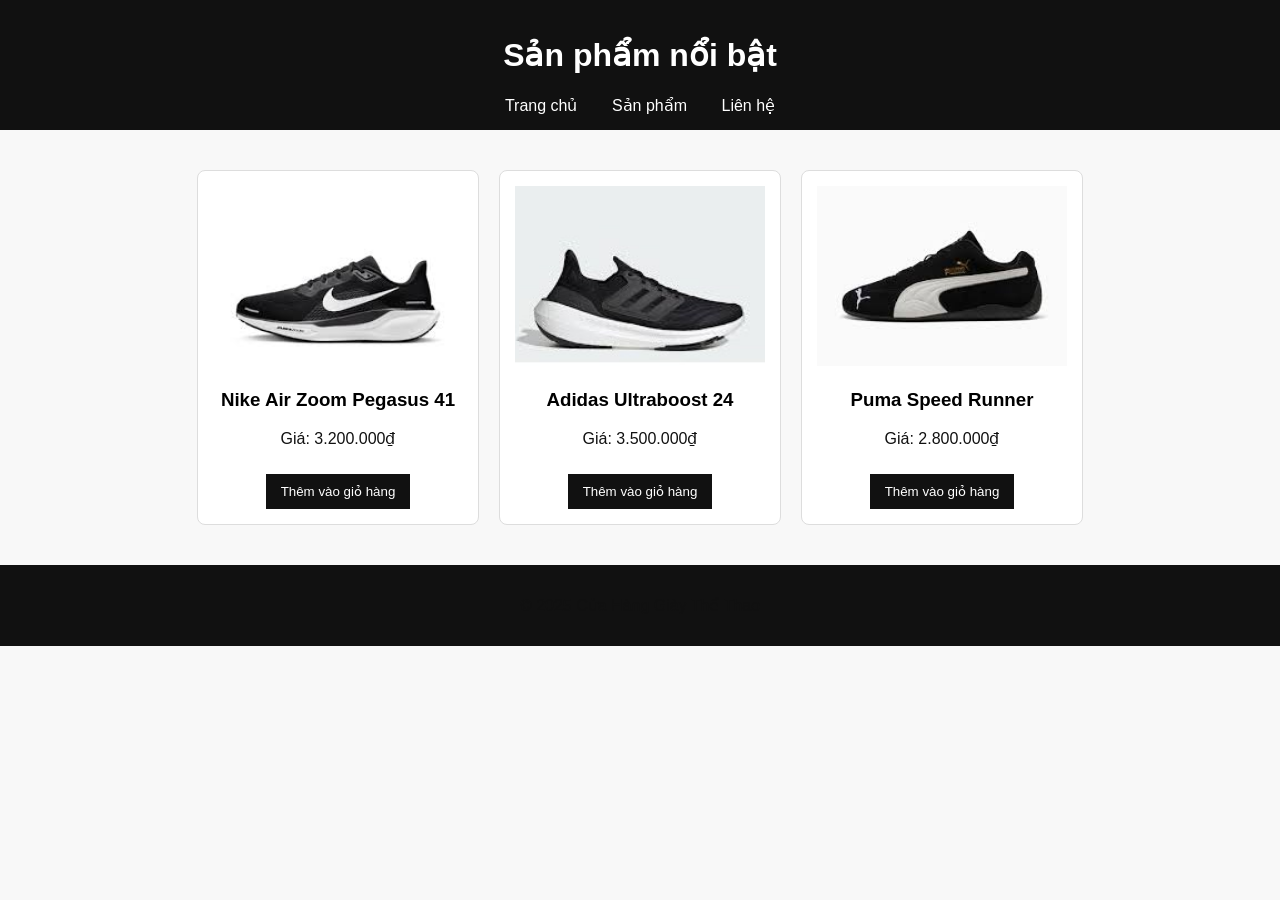
<file: products.html>
<!DOCTYPE html>
<html lang="vi">
<head>
  <meta charset="UTF-8">
  <meta name="viewport" content="width=device-width, initial-scale=1.0">
  <title>Sản phẩm - Giày thể thao</title>
  <link rel="stylesheet" href="css/style.css">
</head>
<body>
  <header>
    <h1>Sản phẩm nổi bật</h1>
    <nav>
      <a href="index.html">Trang chủ</a>
      <a href="products.html">Sản phẩm</a>
      <a href="contact.html">Liên hệ</a>
    </nav>
  </header>

  <section class="product-list">
    <article class="product">
      <img src="1.jpg" alt="Nike Air Zoom">
      <h3>Nike Air Zoom Pegasus 41</h3>
      <p>Giá: 3.200.000₫</p>
      <button>Thêm vào giỏ hàng</button>
    </article>

    <article class="product">
      <img src="2.jpg" alt="Adidas Ultraboost">
      <h3>Adidas Ultraboost 24</h3>
      <p>Giá: 3.500.000₫</p>
      <button>Thêm vào giỏ hàng</button>
    </article>

    <article class="product">
      <img src="3.jpg" alt="Puma Runner">
      <h3>Puma Speed Runner</h3>
      <p>Giá: 2.800.000₫</p>
      <button>Thêm vào giỏ hàng</button>
    </article>
  </section>

  <footer>
    <p>&copy; 2025 Cửa Hàng Giày Thể Thao</p>
  </footer>
</body>
</html>
</file>
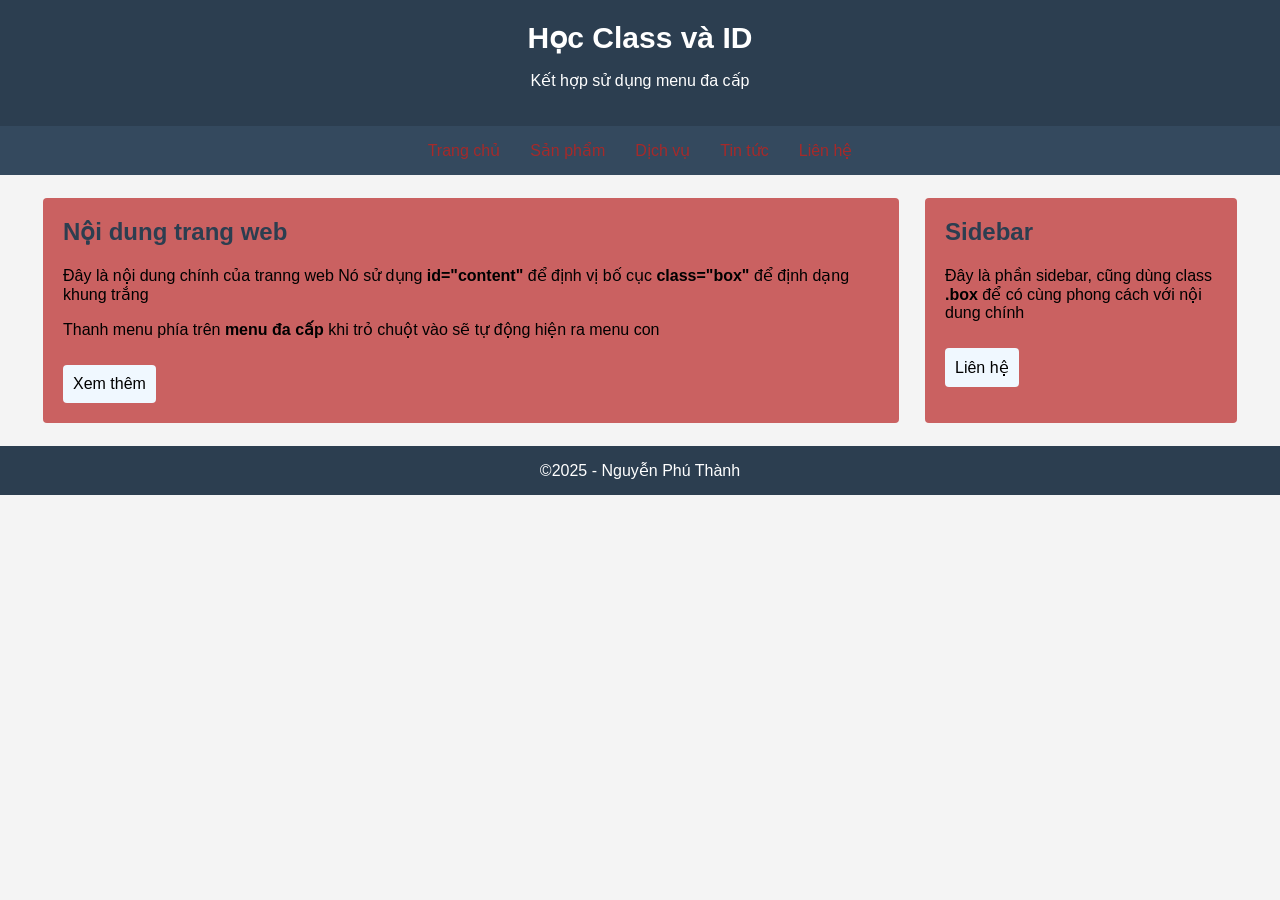
<file: thuchanh.html>
<!DOCTYPE html>
<html lang="en">
<head>
    <meta charset="UTF-8">
    <meta name="viewport" content="width=device-width, initial-scale=1.0">
    <title>Học menu đa cấp và bộ chọn ID, Class</title>
    <link rel="stylesheet" href="menu.css">
</head>
<body>
    <!-- Khối header -->
     <div id="header">
        <h1>Học Class và ID</h1>
        <p>Kết hợp sử dụng menu đa cấp</p>
     </div>
    <!-- Khối menu -->
     <div id="menu">
        <ul id="menu-1">
            <li><a href="">Trang chủ</a></li>
            <li>
                <a href="">Sản phẩm</a>
                <ul id="menu-2">
                    <li>
                        <a href="">Điện thoại</a>
                        
                    </li>
                    <li>
                        <a href="">Laptop</a>
                        
                    </li>
                    <li>
                        <a href="">Phụ kiện</a>
                        <ul>
                            <li><a href="">Tai nghe</a></li>
                            <li><a href="">Sạc</a></li>
                            <li><a href="">Ốp</a></li>
                        </ul>
                    </li>
                </ul>
            </li>
            <li><a href="">Dịch vụ</a></li>
            <li><a href="">Tin tức</a></li>
            <li><a href="">Liên hệ</a></li>
        </ul>
     </div>
    <!-- Khối tạo nội dung -->
      <div id="main">
          <div id="content" class="box">
            <h2 class="title">Nội dung trang web</h2>
            <p>Đây là nội dung chính của tranng web
                Nó sử dụng <b>id="content"</b> để định vị bố cục
                <b>class="box"</b> để định dạng khung trắng
            </p>
            <p>
                Thanh menu phía trên <b>menu đa cấp</b>
                khi trỏ chuột vào sẽ tự động hiện ra menu con
            </p>
            <a href="" class="btn">Xem thêm</a>
          </div>
          <div id="sidebar" class="box">
            <h2 class="title">Sidebar</h2>
            <p>
                Đây là phần sidebar, cũng dùng class <b>.box</b>
                để có cùng phong cách với nội dung chính
            </p>
            <a href="" class="btn">Liên hệ</a>
          </div>
      </div>
    <!-- Khối footer -->
       <div id="footer">
        <p>&copy;2025 - Nguyễn Phú Thành</p>
       </div>
</body>
</html>
</file>
<file: css/style.css>
body {
  font-family: 'Segoe UI', sans-serif;
  margin: 0;
  padding: 0;
  background-color: #f8f8f8;
}
header {
  background: #111;
  color: #fff;
  text-align: center;
  padding: 15px;
}
nav a {
  color: #fff;
  text-decoration: none;
  margin: 0 15px;
}
nav a:hover {
  text-decoration: underline;
}
.hero {
  background: url(style.css) center/cover no-repeat;
  color: white;
  text-align: center;
  padding: 120px 20px;
}
.btn {
  background-color: #ff6600;
  padding: 10px 20px;
  color: white;
  text-decoration: none;
  border-radius: 5px;
}
.product-list {
  display: flex;
  justify-content: center;
  flex-wrap: wrap;
  margin: 30px auto;
}
.product {
  background: white;
  border: 1px solid #ddd;
  border-radius: 8px;
  margin: 10px;
  padding: 15px;
  width: 250px;
  text-align: center;
}
.product img {
  width: 100%;
  height: 180px;
  object-fit: cover;
}
button {
  background: #111;
  color: #fff;
  border: none;
  padding: 10px 15px;
  margin-top: 10px;
  cursor: pointer;
}
button:hover {
  background: #ff6600;
}
.contact-form {
  padding: 40px;
  text-align: center;
}
input, textarea {
  width: 80%;
  padding: 10px;
  margin: 5px 0;
}
footer {
  background: #111;
  color: white;
  text-align: center;
  padding: 15px 0;
}
p{
    color: #111;
}
h2{
    color: #111;
}
</file>
<file: css2d.css>
:root{
    --bg: #0f172a;
    --ink: #e2e8f0;
    --accent: #38bdf8;
    --card: #1e293b;
}
*{
    box-sizing: border-box;
}
body{
    margin: 0;
    font-family: system-ui, -apple-system, BlinkMacSystemFont, 'Segoe UI', Roboto, Oxygen, Ubuntu, Cantarell, 'Open Sans', 'Helvetica Neue', sans-serif;
    color: var(--ink);
    background: linear-gradient(120deg,#0b1234,#8b9fce,#0b1234 100%);
}
header{
    padding: 28px 20px;
    text-align: center;
    border-bottom: 1px solid #334155;
}
h1{
    margin: 0 0 6px;
    font-size: 30px;
}
p{
    margin: 0;
    color: rgb(93, 178, 9);
}
.grid{
    display: grid;
    grid-template-columns: repeat(auto-fit, minmax(260px,1fr));
    gap: 18px;
    padding: 24px;
    max-width: 1200px;
    margin: 0 auto;
}
.card{
    background: var(--card);
    border: 1px solid #334155;
    border-radius: 4px;
    padding: 15px;
    box-shadow: 0 8px 20px rgba(0,0,.2);
}
.card h2{
    margin: 6px 0 12px;
    font-size: 20px;
    color: #cbd5e1;
}
.demo{
    display: flex;
    gap: 12px;
    flex-wrap: wrap;
    align-items: center;
    padding: 16px;
    background: #0b1234;
    border: 1px dashed #334155;
    border-radius: 12px;
    min-height: 170px;
}
.box{
    width: 110px;
    height: 110px;
    display: inline;
    align-items: center;
    justify-content: center;
    color: #0b1234;
    font-weight: 700;
    border-radius: 12px;
    background: linear-gradient(180deg,#67e8f9,#06b6d4);
    transition: transform .7s ease, box shadow .7s ease;
    box-shadow: 0 8px 18px rgba(3,105,161,.35);
    will-change: transform;
    user-select: none;
}
.note{
    font-size: 13px;
    color: #93a4b7;
    margin-top: 10px;
    line-height: 1.5;
}
.demo.translate:hover .box{
    transform: translate(50px,30px);
}
.demo.rotate:hover .box{
    transform: rotate(45deg);
}
.demo.scale:hover .box{
    transform: scale(1.4);
}
.demo.skew:hover .box{
    transform: skew(20deg,10deg);
}
.demo.combo:hover .box{
    transform: translate(25px,15px) rotate(25deg) scale(1.2) skew(5deg,3deg);
}
.demo.matrix:hover .box{
    transform: matrix(1.126,0.342,-0.342,1.126,10,0);
}
.demo:hover .box{
    box-shadow: 0 18px 32px rgba(3,105,161,.35);
}
</file>
<file: menu.css>
body{
    font-family: Arial, Helvetica, sans-serif;
    margin: 0;
    padding: 0;
    background-color: #f4f4f4;
}
a{
    text-decoration: none;
    color: brown;
}
.box{
    background-color: rgb(202, 97, 97);
    padding: 20px;
    margin: 3px;
    border-radius: 4px;
}
.title{
    color: #2c3e50;
    margin-top: 0;
}
.btn{
    padding: 10px;
    background-color: aliceblue;
    color: black;
    border-radius: 4px;
    margin-top: 10px;
    display: inline-block;
    transition: background 0.3s;
}
.btn:hover{
    background-color: green;
}
#header{
    background-color: #2c3e50;
    color: white;
    text-align: center;
    padding: 20px;
}
#header h1{
    font-size: 30px;
    margin: 0;
}
#menu{
    background-color: #34495e;
}
#menu ul{
    list-style: none;
    margin: 0;
    padding: 0;
    display: flex;
    justify-content: center;
}
#menu ul li{
    position: relative;
}
#menu ul li a{
    display: block;
    padding: 15px;
}
#menu ul li:hover{
    background-color: green;
}
#menu ul li ul{
    display: none;
    position: absolute;
    top: 100%;
    left: 0;
    background-color: #34495e;
    min-width: 180px;
    flex-direction: column;
    z-index: 100;
}
#menu ul li:hover ul{
    display: flex;
}
#menu ul li ul li ul{
    top: 0;
    left: 100%;
}
#main{
    display: flex;
    max-width: 1200px;
    margin: 20px auto;
    gap: 20px;
}
#content{
    flex: 3;
}
#sidebar{
    flex: 1;
}
#footer{
    background-color: #2c3e50;
    color: white;
    text-align: center;
    padding: 15px 0;
    margin-top: 20px;
}
#footer p{
    margin: 0;
}
</file>
